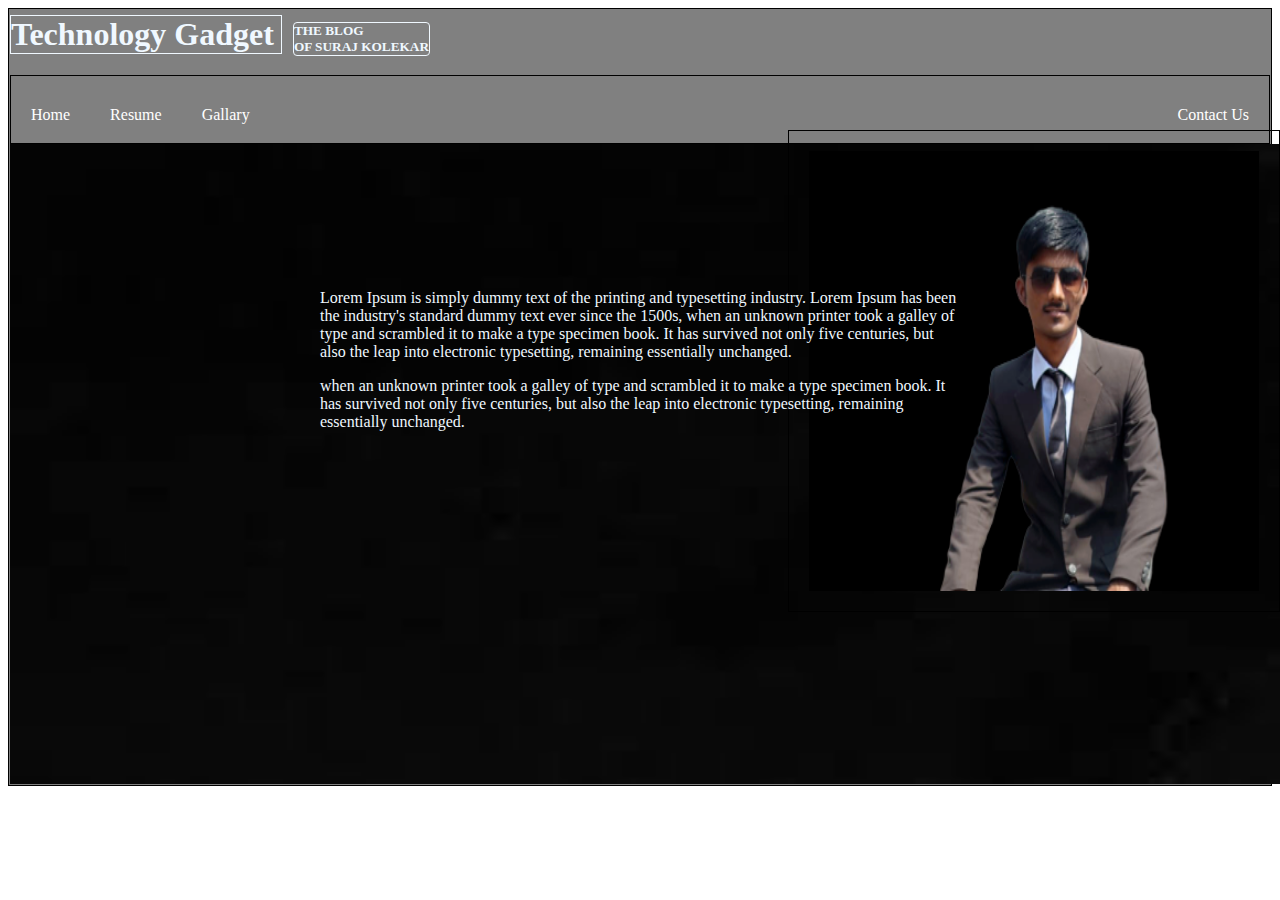
<file: imgdemo.html>
<html>
  <head>
    <link rel="stylesheet" type="text/css" href="img.css">
    <title></title>
  </head>
  <body>
    <div id="container">
    <div id="header">
      <div>
      <h1>Technology Gadget</h1>
      <h5>THE BLOG <br/>OF SURAJ KOLEKAR</h5>
      </div>
    </div>
   
    <div id="main">
     <hr style="border: 1px solid grey;" /> 
      <ul>
       <li><a href="#">Home</a></li>
       <li><a href="#">Resume</a></li>
       <li><a href="#">Gallary</a></li>
       <li><a href="#">Contact Us</a></li>
 
       <!-- <li><a href="Login.html">LOG IN</a></li>
       <li><a href="SignUp.html">SIGN UP</a></li> -->
     </ul>
     </div>  

   <div id="blak">
    <div id = image></div>
    <img src="Images/d1.jpeg" alt="hi" width="1272" height="640">
    <div class="top-right">
      <img src="Images/s22.png" alt="hi" width="450" height="440">
    </div>
    <div class="centered">
      <p>Lorem Ipsum is simply dummy text of the printing and typesetting industry.
        Lorem Ipsum has been the industry's standard dummy text ever since the 1500s,
        when an unknown printer took a galley of type and scrambled it to make a type specimen book. 
        It has survived not only five centuries, but also the leap into electronic typesetting,
        remaining essentially unchanged. </p> 

        
        <p> when an unknown printer took a galley of type and scrambled it to make a type specimen book. 
          It has survived not only five centuries, but also the leap into electronic typesetting,
          remaining essentially unchanged. </p> 
    </div>
   </div>
   </div>
  </body>
</html>
</file>
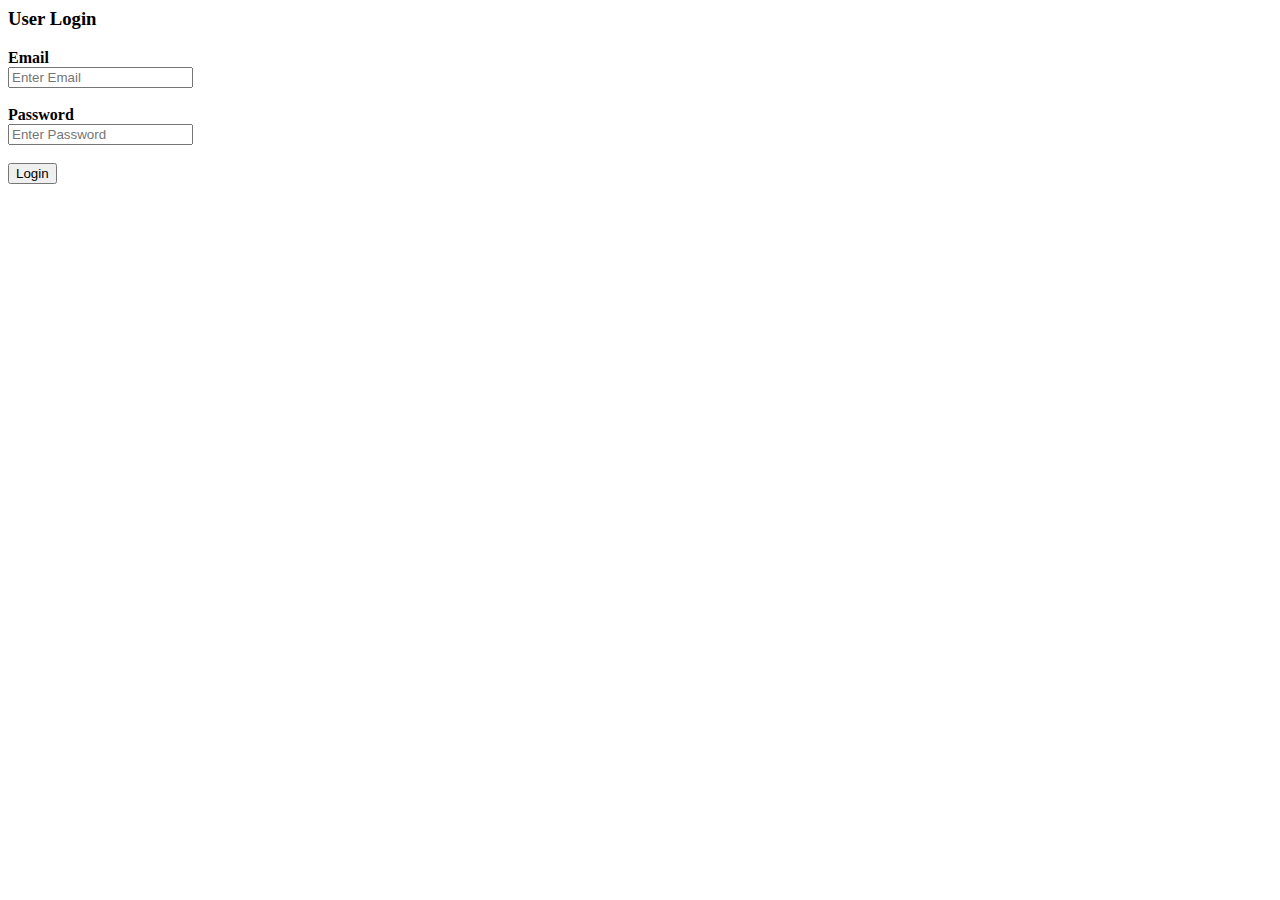
<file: Login.html>
<html>
  <head><title>Login Page</title></head>
  <body>
    <h3>User Login </h3>
    <form action="">
      <div>
        <label for="email"><b>Email</b></label><br>
        <input type="text" placeholder="Enter Email" name="email" required>
        <br><br>
        <label for="Password"><b>Password</b></label><br>
        <input type="text" placeholder="Enter Password" name="password" required><br><br>
       <button type="button" class="login">Login</button>
      </div>
    </form>
  </body>
</html>
</file>
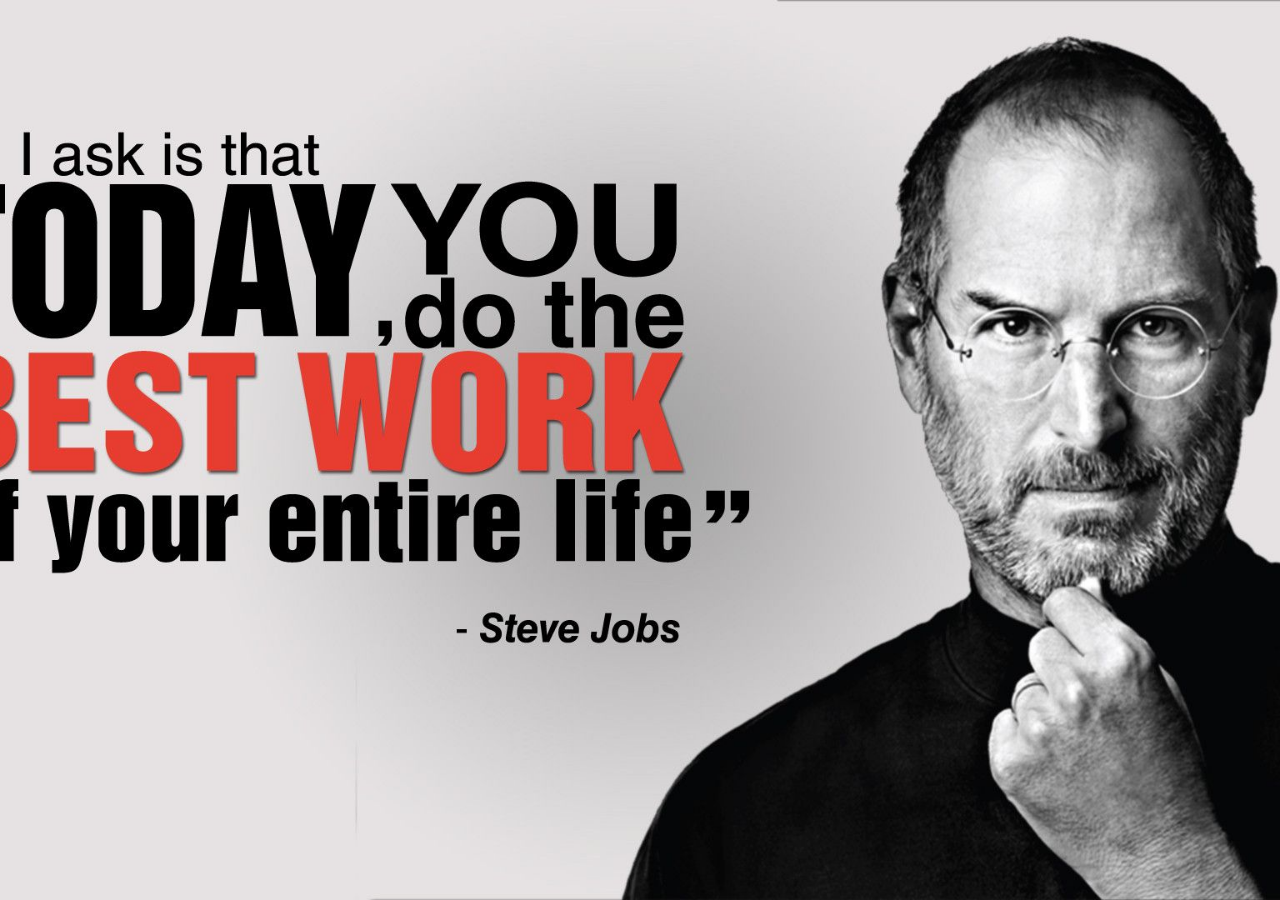
<file: MySite.html>
<html>
  <head>
    <title></title>
    <link rel="stylesheet" type="text/css" href="css/my.css">
  </head>
  <body>
    <div id="container">
      <!-- <div id="head">
        <h3>surajkolekar123@gmail.com &nbsp;&nbsp;&nbsp;&nbsp;&nbsp;&nbsp; 8928151463</h3>  
      </div>
      <div id="main">
            <ul>
              <li><a href="#">Home</a></li>
              <li><a href="#">Resume</a></li>
              <li><a href="#">My Gallary</a></li>
              <li><a href="#">Contact</a></li>
            </ul>
      </div> -->
        <!-- <div class="bg-image">
            <img src="Images/motivation.jpg" alt="">
        </div> -->
       
    </div>
    
        
  </body>
</html>
</file>
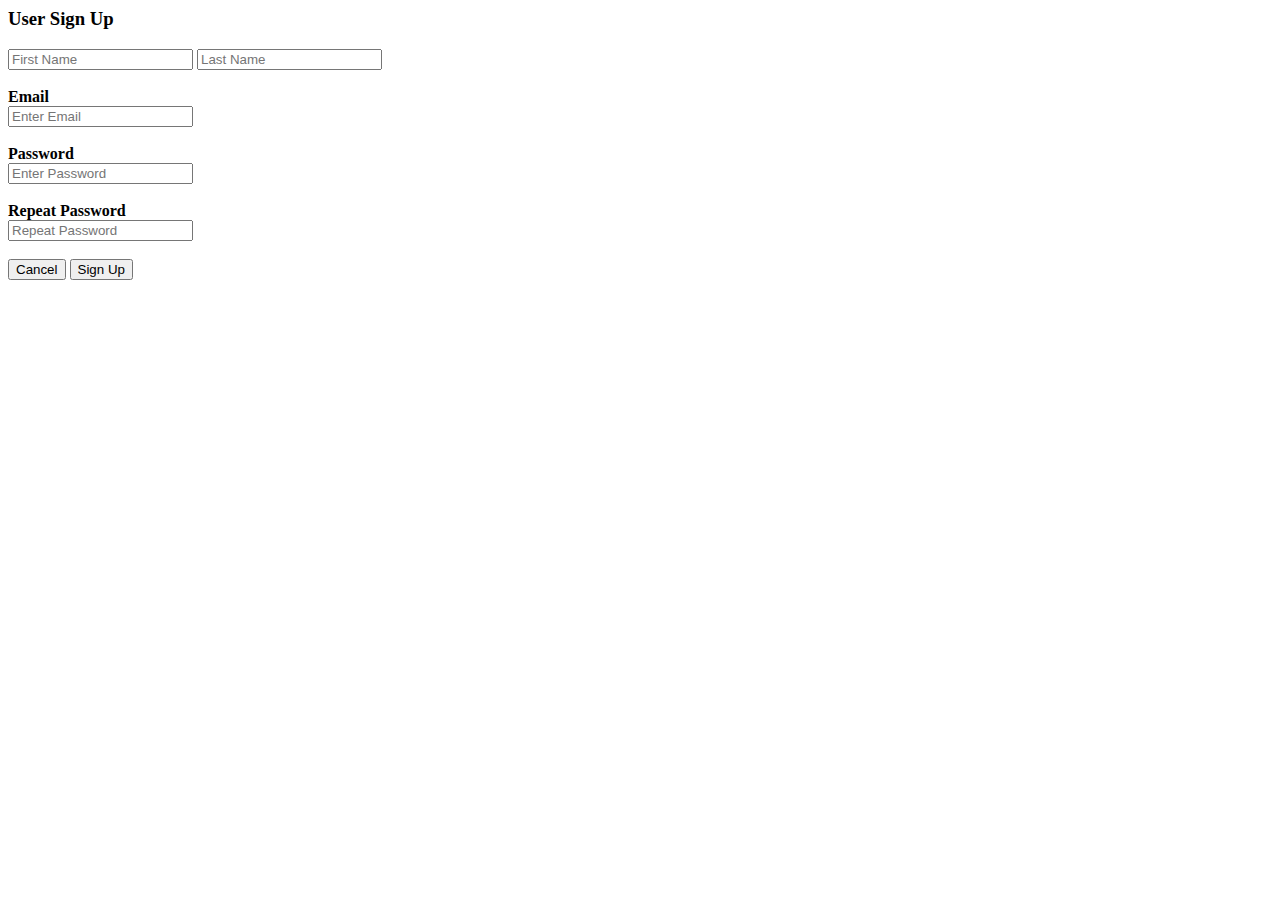
<file: SignUp.html>
<html>
  <head><title>SignUp</title></head>
  <script src="javascript.js"></script>
  <body>
    <h3>User Sign Up</h3>
    <form id="sign-up-form" name="myForm" action="http://patilgajanan.com/user/signup" method="POST">
      <div class="sign-up">
        <input type="text" placeholder="First Name" name="fname" >
        <input type="text" placeholder="Last Name" name="lname" > <br><br>
        <label for="email"><b>Email</b></label><br>
        <input type="text" placeholder="Enter Email" name="email" required>
        <br><br>
        <label for="Password"><b>Password</b></label><br>
        <input type="text" placeholder="Enter Password" name="password" required>
        <br><br>
        <label for="psw-repeat"><b>Repeat Password</b></label><br>
        <input type="password" placeholder="Repeat Password" name="pwdr"><br><br>
  
        <button type="button" class="cancelbtn">Cancel</button>
        <button type="button" class="signupbtn" onClick="onClickSubmit()">Sign Up</button>
      </div>
    </form>
  </body>
</html>
</file>
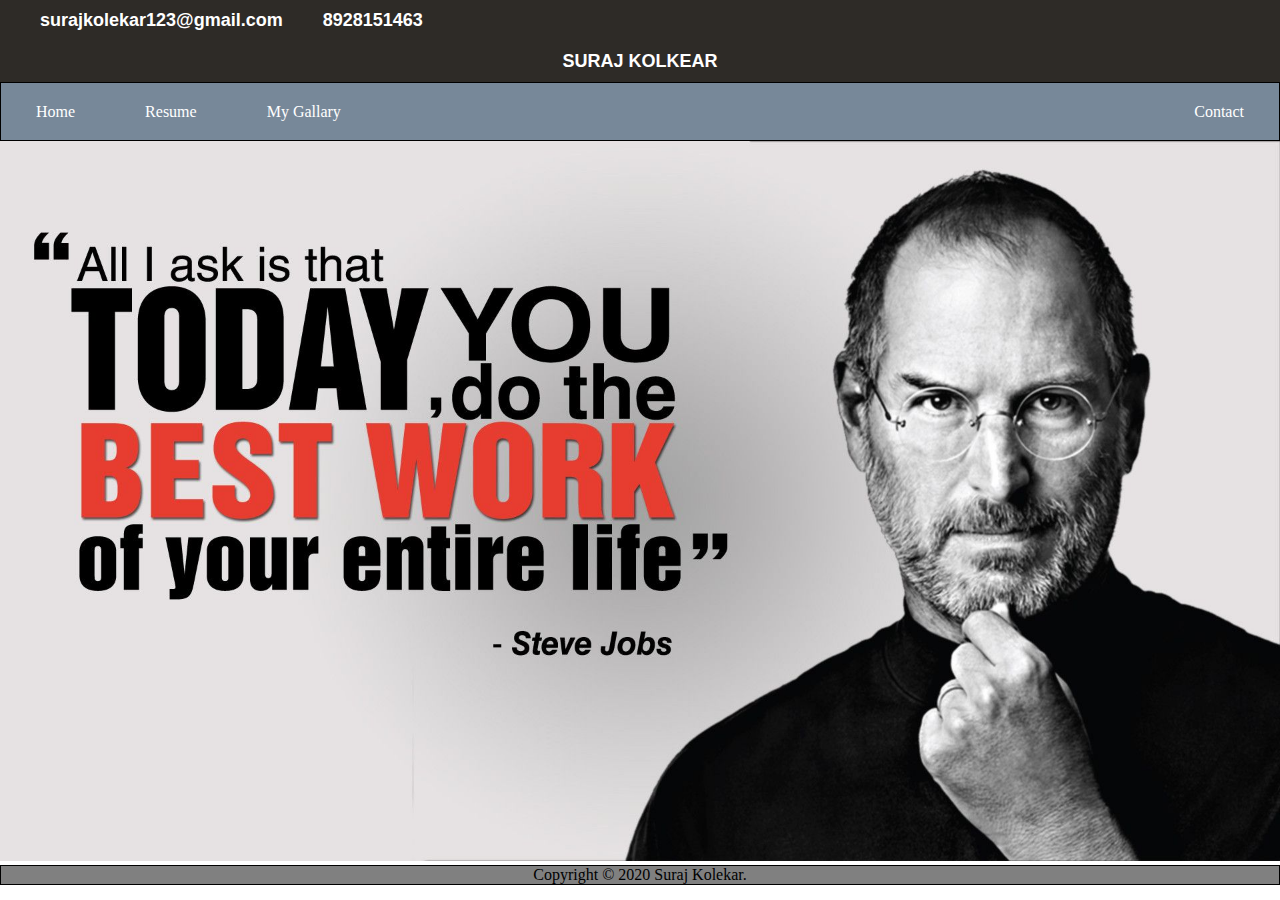
<file: trial.html>
<!DOCTYPE html>
<html>
  <head>
    <link rel="stylesheet" type="text/css" href="css/tr.css">
    <!-- <link href="css/bootstrap.min.css" rel="stylesheet" />
    <link  href="css/bootstrap.css" rel="stylesheet"> -->
<title></title>
  </head>
  <body>
    <!-- <img src="Images/motivation.jpg" height="700" width="1300"> -->

    <div id="container">
      <div id="head">
        <h3 id="con">&nbsp;&nbsp;&nbsp;&nbsp;&nbsp;&nbsp;surajkolekar123@gmail.com 
          &nbsp;&nbsp;&nbsp;&nbsp;&nbsp;&nbsp; 8928151463</h3>  
        <h3 id="name">SURAJ KOLKEAR</h3>
      </div>
     
        <div id="main">
              <ul>
                <li><a href="#">Home</a></li>
                <li><a href="trial.html">Resume</a></li>
                 <i class="pe-7s-mail"></i>
                <li><a href="#">My Gallary</a></li>
                <li><a href="#">Contact</a></li>
              </ul>
        </div>
        <div class="bg-image">
            <img src="Images/motivation.jpg" alt="" width="100%" height="auto">
        </div>
       
       <div id="footer">Copyright &copy; 2020 Suraj Kolekar.</div> 
    </div>
  </body>
</html>
</file>
<file: img.css>
/* #para{
  width: 800px;
  margin-top: 0px;
  border: solid 1px;
  float: left;
  color: aliceblue;
  background-color: black;
} */
#container{
  padding:1px;
  border: solid 1px; 
  background-color: grey;
}
/* #header{
  text-align: left;
  padding: 0px;
  border: solid 1px;
  font-size: 17px;
}  */
#header h1{
  
  width: 270px;
  margin-top: 5px;
  border: solid 1px;
  float: left;
  color: aliceblue;
}
#header h5{
  color: aliceblue;
   border: solid 1px;
   margin-top:12px;
   margin-right: 840px;
  /* image move laft right */
  /* width: 990px;  */
  float: right;
  border-radius: 4px;
  /* padding: 5px; */
}
#main{
  border: solid 1px;
  margin-top: 65px;
  background-color: grey;
}
#main ul{
  list-style-type:none ;
  padding: 0px;
  font-size:18px;
   display: flex; /*convert verticle into horizonatal */
}
/* for contact menu bar */
/* li:nth-last-child(3n+2){
  margin-left:auto;
  margin-left: 895px;
} */
li:last-child {
  margin-left:auto;
}
a{
  text-decoration: none;
  color:white;
  padding: 10px;
  margin: 10px;
  font-size: 16px;
 
}

#image{
  margin-left:initial;
  padding: 0px;
  position: relative;
}
.top-right {
  padding: 20px;
  border: solid 1px;
  position: absolute;
  width: 450px;
  top: 130px;
  right: 0px;
}
.centered {
  position: absolute;
  color: aliceblue;
  top: 40%;
  left: 50%;
  transform: translate(-50%, -50%);
}
</file>
<file: css/my.css>
/* body,html {
  height: 100%;
  background: honeydew;
}
html, body, header {
  margin:0;
  padding:0;
}
#head h3{

  background-color: #2e2b27;
  color: white;
  padding: 10px;
  margin: 0px;
  font-family: Arial, Helvetica, sans-serif;
  font-size: large;
} */
body{
  background: url('../Images/motivation.jpg')
        no-repeat center center fixed;
        background-size: cover;

}
/* #container{
  max-width: 960px;
  margin: 0 auto;
}
#bg-image{
  width: 100%;
  padding-top: 42%;
  background-size:cover ;
} */
</file>
<file: css/tr.css>
body{
 margin: 0;
}

#head h3{

  background-color: #2e2b27;
  color: white;
  padding: 10px;
  margin: 0px;
  font-family: Arial, Helvetica, sans-serif;
  font-size: large;
}
#main{
  border: solid 1px;
  margin-top: 0px;
  /* margin-left: 5%;
  margin-right: 5%; */
  background-color: lightslategrey;
}
.main:link,.main:visited {
  background-color: #E5E5E5;
}

.main:hover,.main:active {
  background-color: #F9C232;
}
#main ul{
  list-style-type:none ;
  padding: 0px;
  font-size:18px;
  display: flex; /*convert verticle into horizonatal */
  
}
li:last-child {
  margin-left:auto;
}
a{
  text-decoration: none;
  color:white;
  padding: 25px;
  margin: 10px;
  font-size: 16px;
}
#bg-image{
 background: no-repeat center center fixed;
 background-size: cover;
}
#name{
  text-align: center;
}
#footer{
  margin-top: 0px;
  border: solid 1px;
  text-align: center;
  clear:both;
  padding: 10spx;
  background-color: grey;
}
</file>
